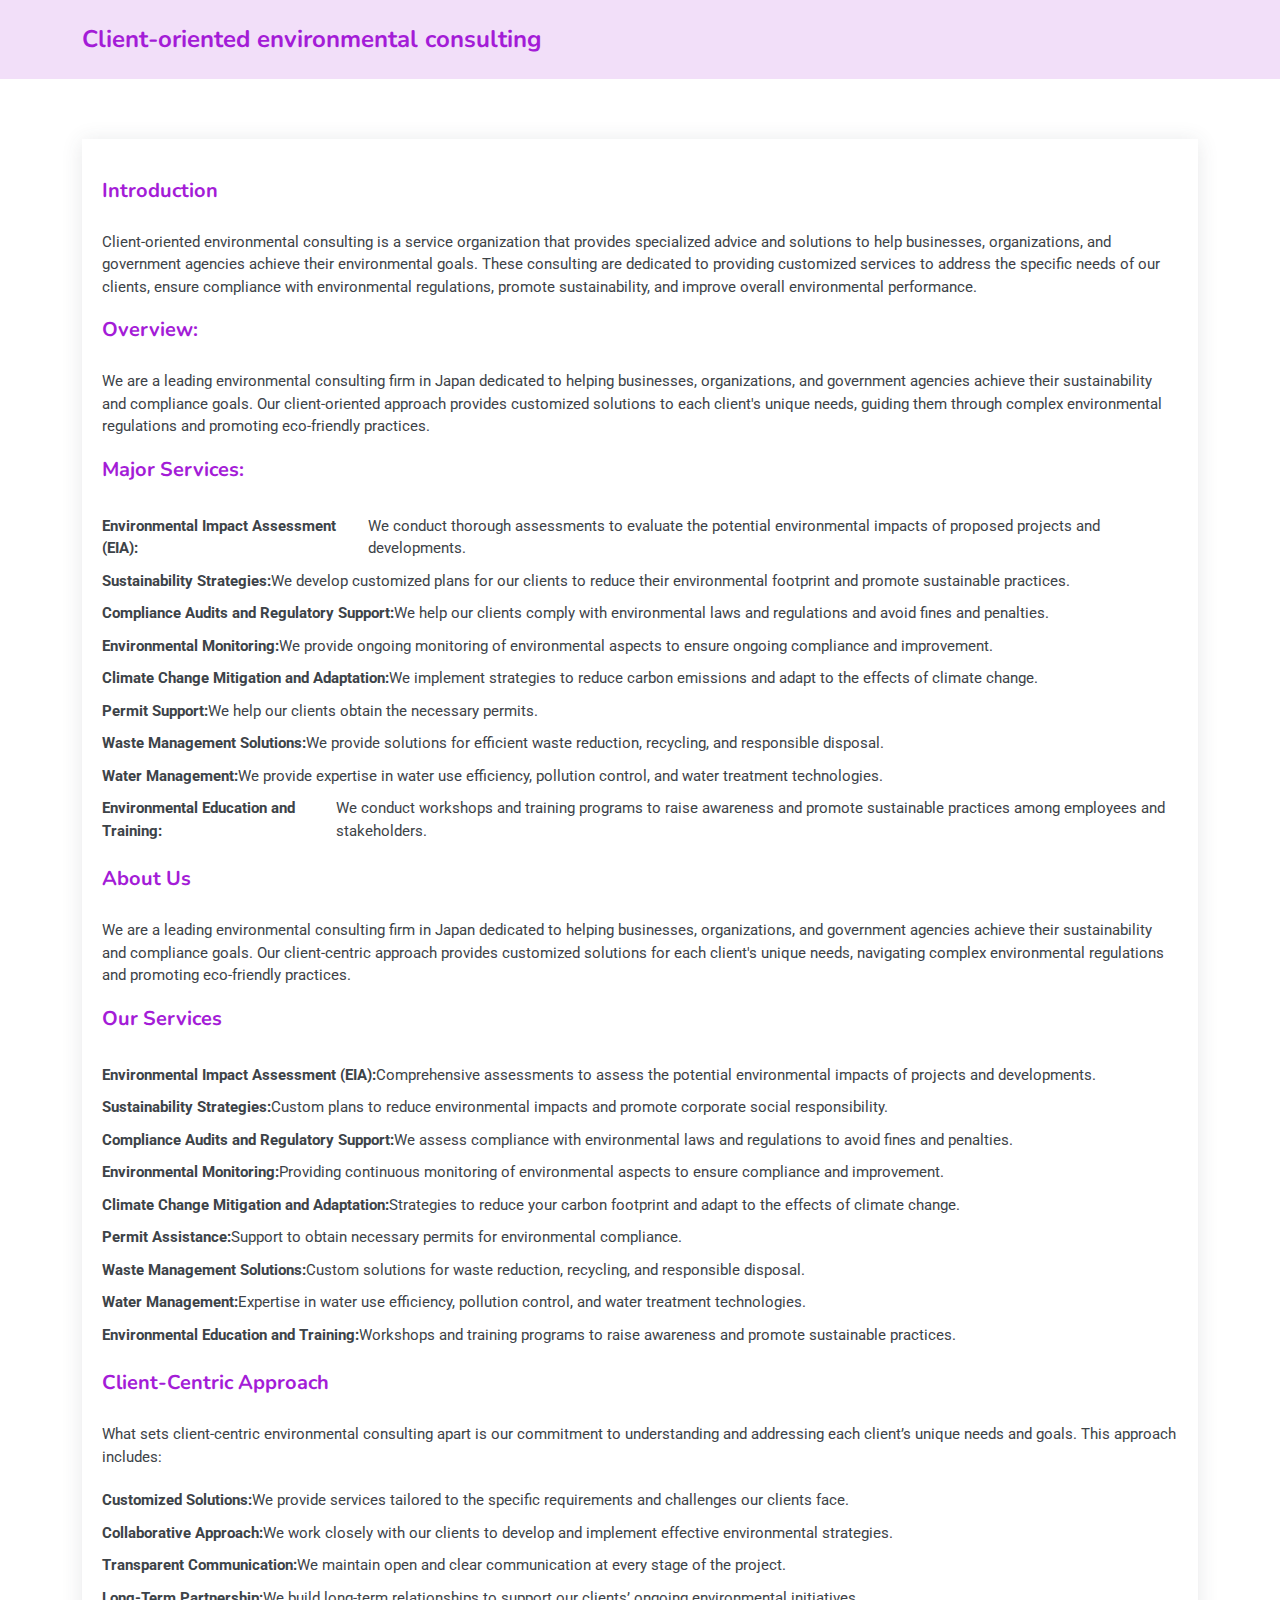
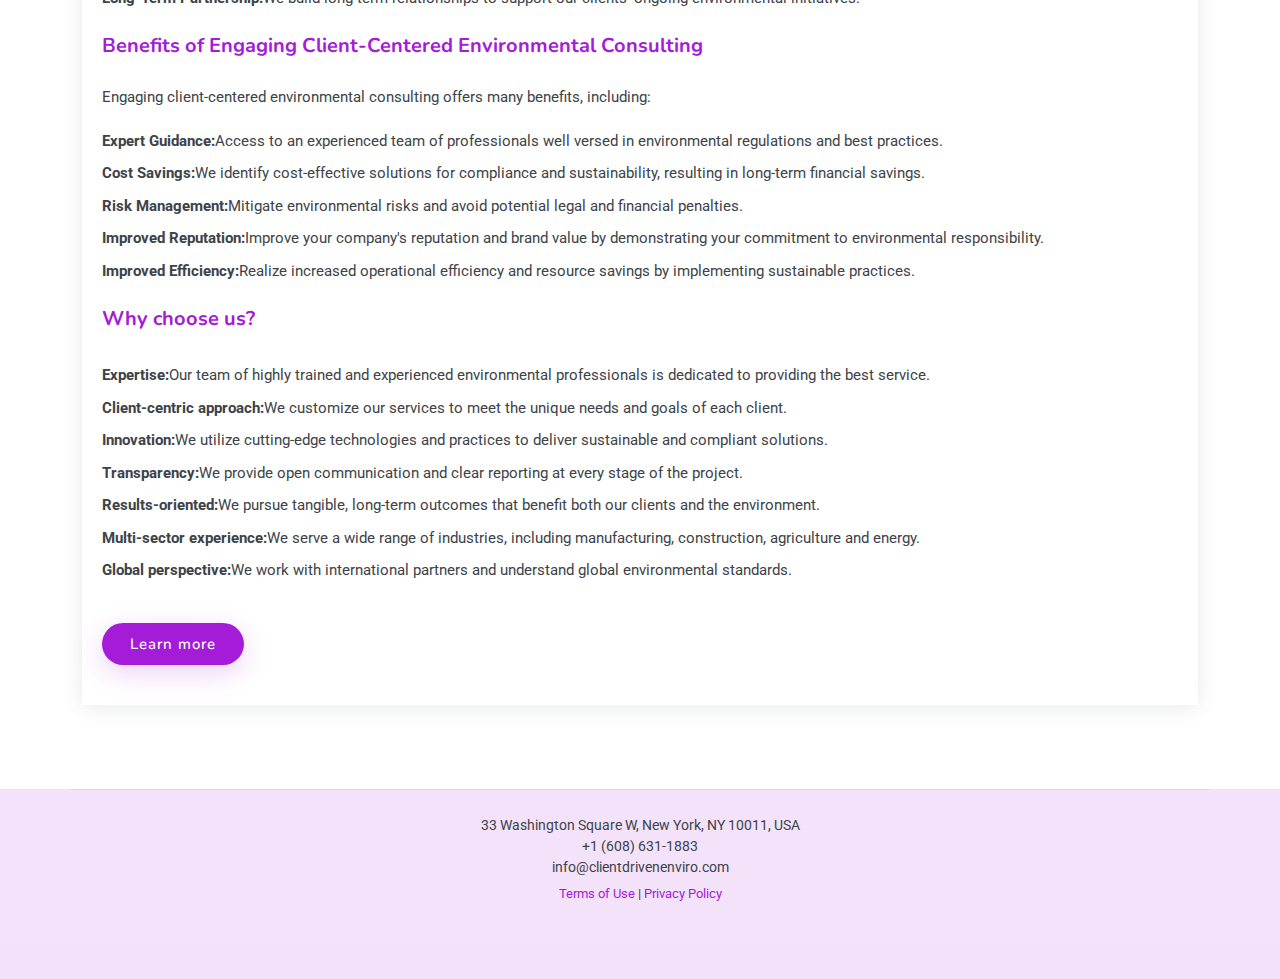
<file: index.html>
<!DOCTYPE html>
<html lang="en">

<head>
  <meta charset="utf-8">
  <meta content="width=device-width, initial-scale=1.0" name="viewport">
  <title>Client-Focused Environmental Consulting</title>
<meta name="description" content="Client-Focused Environmental Consulting provides expert advice and solutions to support the environmental goals of businesses, organizations, and government agencies to achieve sustainability and compliance.">
<meta name="keywords" content="Environmental consulting, sustainability, compliance, environmental impact assessment, sustainable practices">
  <!-- Favicons -->
  <link href="assets/img/favvv.png" rel="icon">
  <link href="assets/img/apple-touch-icon.png" rel="apple-touch-icon">

  <!-- Fonts -->
  <link href="https://fonts.googleapis.com" rel="preconnect">
  <link href="https://fonts.gstatic.com" rel="preconnect" crossorigin>
  <link href="https://fonts.googleapis.com/css2?family=Roboto:ital,wght@0,100;0,300;0,400;0,500;0,700;0,900;1,100;1,300;1,400;1,500;1,700;1,900&family=Inter:wght@100;200;300;400;500;600;700;800;900&family=Nunito:ital,wght@0,200;0,300;0,400;0,500;0,600;0,700;0,800;0,900;1,200;1,300;1,400;1,500;1,600;1,700;1,800;1,900&display=swap" rel="stylesheet">

  <!-- Vendor CSS Files -->
  <link href="assets/vendor/bootstrap/css/bootstrap.min.css" rel="stylesheet">
  <link href="assets/vendor/bootstrap-icons/bootstrap-icons.css" rel="stylesheet">
  <link href="assets/vendor/aos/aos.css" rel="stylesheet">
  <link href="assets/vendor/glightbox/css/glightbox.min.css" rel="stylesheet">
  <link href="assets/vendor/swiper/swiper-bundle.min.css" rel="stylesheet">

  <!-- Main CSS File -->
  <link href="assets/css/main.css" rel="stylesheet">

  
</head>

<body class="service-details-page">

  

  <main class="main">

    <!-- Page Title -->
    <div class="page-title" data-aos="fade">
      <div class="container d-lg-flex justify-content-between align-items-center">
        <h1 class="mb-2 mb-lg-0"><a href="index.html">Client-oriented environmental consulting</a></h1>
        
      </div>
    </div><!-- End Page Title -->

    <!-- Service Details Section -->
    <section id="service-details" class="service-details section">

      <div class="container">

        <div class="row gy-5">

          <div class="col-lg-12" data-aos="fade-up" data-aos-delay="100">

            <div class="service-box">
              <h4>Introduction</h4>
<p>Client-oriented environmental consulting is a service organization that provides specialized advice and solutions to help businesses, organizations, and government agencies achieve their environmental goals. These consulting are dedicated to providing customized services to address the specific needs of our clients, ensure compliance with environmental regulations, promote sustainability, and improve overall environmental performance. </p>

<h4>Overview:</h4>
<p>We are a leading environmental consulting firm in Japan dedicated to helping businesses, organizations, and government agencies achieve their sustainability and compliance goals. Our client-oriented approach provides customized solutions to each client's unique needs, guiding them through complex environmental regulations and promoting eco-friendly practices. </p>

<h4>Major Services:</h4>
<ul>
<li><strong>Environmental Impact Assessment (EIA):</strong> We conduct thorough assessments to evaluate the potential environmental impacts of proposed projects and developments. </li>
<li><strong>Sustainability Strategies:</strong> We develop customized plans for our clients to reduce their environmental footprint and promote sustainable practices. </li>
<li><strong>Compliance Audits and Regulatory Support:</strong> We help our clients comply with environmental laws and regulations and avoid fines and penalties. </li>
<li><strong>Environmental Monitoring:</strong> We provide ongoing monitoring of environmental aspects to ensure ongoing compliance and improvement. </li>
<li><strong>Climate Change Mitigation and Adaptation:</strong> We implement strategies to reduce carbon emissions and adapt to the effects of climate change. </li>
<li><strong>Permit Support:</strong> We help our clients obtain the necessary permits. </li>
<li><strong>Waste Management Solutions:</strong> We provide solutions for efficient waste reduction, recycling, and responsible disposal. </li>
<li><strong>Water Management:</strong> We provide expertise in water use efficiency, pollution control, and water treatment technologies. </li>
<li><strong>Environmental Education and Training:</strong> We conduct workshops and training programs to raise awareness and promote sustainable practices among employees and stakeholders. </li>
</ul>

<h4>About Us</h4>
<p>We are a leading environmental consulting firm in Japan dedicated to helping businesses, organizations, and government agencies achieve their sustainability and compliance goals. Our client-centric approach provides customized solutions for each client's unique needs, navigating complex environmental regulations and promoting eco-friendly practices. </p>

<h4>Our Services</h4>
<ul>
<li><strong>Environmental Impact Assessment (EIA):</strong> Comprehensive assessments to assess the potential environmental impacts of projects and developments. </li>
<li><strong>Sustainability Strategies:</strong> Custom plans to reduce environmental impacts and promote corporate social responsibility. </li>
<li><strong>Compliance Audits and Regulatory Support:</strong> We assess compliance with environmental laws and regulations to avoid fines and penalties. </li>
<li><strong>Environmental Monitoring:</strong> Providing continuous monitoring of environmental aspects to ensure compliance and improvement. </li>
<li><strong>Climate Change Mitigation and Adaptation:</strong> Strategies to reduce your carbon footprint and adapt to the effects of climate change. </li>
<li><strong>Permit Assistance:</strong> Support to obtain necessary permits for environmental compliance. </li>
<li><strong>Waste Management Solutions:</strong> Custom solutions for waste reduction, recycling, and responsible disposal. </li>
<li><strong>Water Management:</strong> Expertise in water use efficiency, pollution control, and water treatment technologies. </li>
<li><strong>Environmental Education and Training:</strong> Workshops and training programs to raise awareness and promote sustainable practices. </li>
</ul>
<h4>Client-Centric Approach</h4>
<p>What sets client-centric environmental consulting apart is our commitment to understanding and addressing each client’s unique needs and goals. This approach includes:</p>
<ul>
<li><strong>Customized Solutions:</strong> We provide services tailored to the specific requirements and challenges our clients face. </li>
<li><strong>Collaborative Approach:</strong> We work closely with our clients to develop and implement effective environmental strategies. </li>
<li><strong>Transparent Communication:</strong> We maintain open and clear communication at every stage of the project. </li>
<li><strong>Long-Term Partnership:</strong> We build long-term relationships to support our clients’ ongoing environmental initiatives. </li>
</ul>
<h4>Benefits of Engaging Client-Centered Environmental Consulting</h4>
<p>Engaging client-centered environmental consulting offers many benefits, including:</p>
<ul>
<li><strong>Expert Guidance:</strong> Access to an experienced team of professionals well versed in environmental regulations and best practices. </li>
<li><strong>Cost Savings:</strong> We identify cost-effective solutions for compliance and sustainability, resulting in long-term financial savings. </li>
<li><strong>Risk Management:</strong> Mitigate environmental risks and avoid potential legal and financial penalties. </li>
<li><strong>Improved Reputation:</strong> Improve your company's reputation and brand value by demonstrating your commitment to environmental responsibility. </li>
<li><strong>Improved Efficiency:</strong> Realize increased operational efficiency and resource savings by implementing sustainable practices. </li>
</ul>

<h4>Why choose us? </h4>
<ul>
<li><strong>Expertise:</strong> Our team of highly trained and experienced environmental professionals is dedicated to providing the best service. </li>
<li><strong>Client-centric approach:</strong> We customize our services to meet the unique needs and goals of each client. </li>
<li><strong>Innovation:</strong> We utilize cutting-edge technologies and practices to deliver sustainable and compliant solutions. </li>
<li><strong>Transparency:</strong> We provide open communication and clear reporting at every stage of the project. </li>
<li><strong>Results-oriented:</strong> We pursue tangible, long-term outcomes that benefit both our clients and the environment. </li>
<li><strong>Multi-sector experience:</strong> We serve a wide range of industries, including manufacturing, construction, agriculture and energy. </li>
<li><strong>Global perspective:</strong> We work with international partners and understand global environmental standards. </li>
</ul>

<a style="margin:20px 0 20px 0" class="btn-get-started" href="mailto:info@clientdrivenenviro.com">Learn more</a>
              
            </div><!-- End Services List -->

            

            

          </div>

         

        </div>

      </div>

    </section><!-- /Service Details Section -->

  </main>

  <footer id="footer" class="footer position-relative">

    

    <div class="container copyright text-center mt-4">
<p>33 Washington Square W, New York, NY 10011, USA
</p>
<p>+1 (608) 631-1883
</p>
<p>info@clientdrivenenviro.com
</p>
<div class="credits">
<!-- All the links in the footer should remain intact. -->
<!-- You can delete the links only if you've purchased the pro version. -->
<!-- Licensing information: https://bootstrapmade.com/license/ -->
<!-- Purchase the pro version with working PHP/AJAX contact form: [buy-url] -->
<a href="terms-and-condition.html">Terms of Use</a> | <a href="privacy-policy.html">Privacy Policy</a>
</div>
    </div>

  </footer>

  <!-- Scroll Top -->
  <a href="#" id="scroll-top" class="scroll-top d-flex align-items-center justify-content-center"><i class="bi bi-arrow-up-short"></i></a>

  <!-- Preloader -->
  <div id="preloader"></div>

  <!-- Vendor JS Files -->
  <script src="assets/vendor/bootstrap/js/bootstrap.bundle.min.js"></script>
  <script src="assets/vendor/php-email-form/validate.js"></script>
  <script src="assets/vendor/aos/aos.js"></script>
  <script src="assets/vendor/glightbox/js/glightbox.min.js"></script>
  <script src="assets/vendor/swiper/swiper-bundle.min.js"></script>

  <!-- Main JS File -->
  <script src="assets/js/main.js"></script>

</body>

</html>
</file>
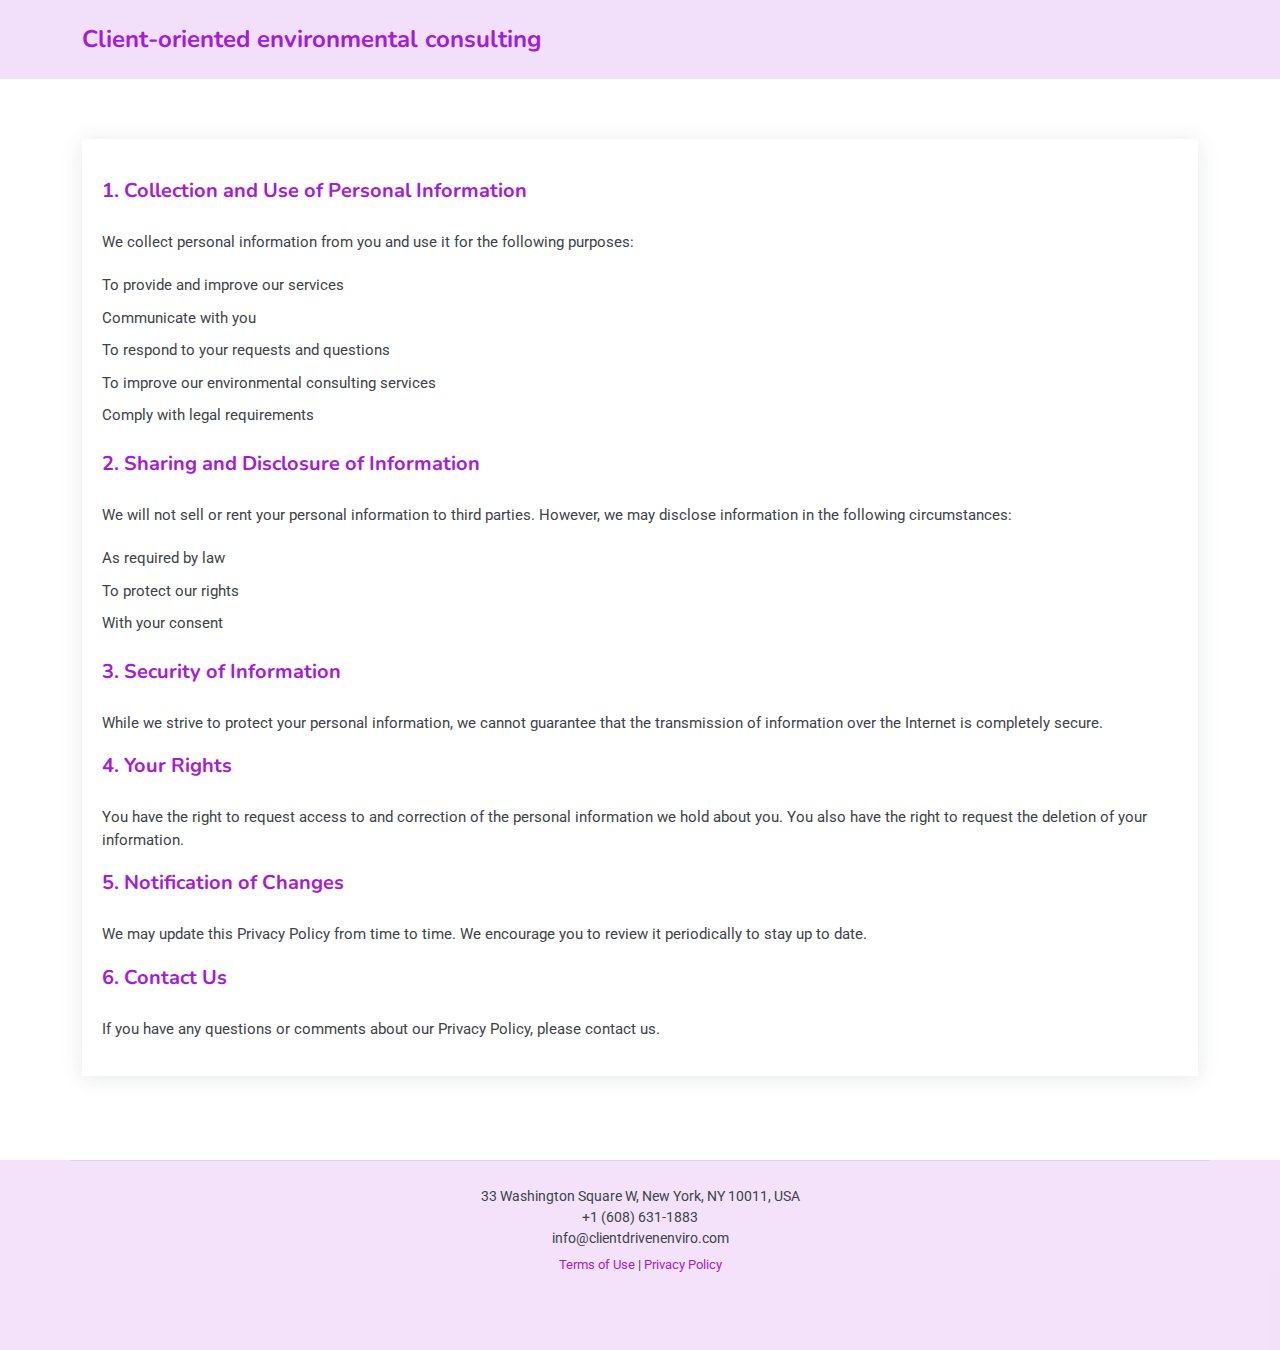
<file: privacy-policy.html>
<!DOCTYPE html>
<html lang="en">

<head>
  <meta charset="utf-8">
  <meta content="width=device-width, initial-scale=1.0" name="viewport">
  <title>Client-Focused Environmental Consulting</title>
<meta name="description" content="Client-Focused Environmental Consulting provides expert advice and solutions to support the environmental goals of businesses, organizations, and government agencies to achieve sustainability and compliance.">
<meta name="keywords" content="Environmental consulting, sustainability, compliance, environmental impact assessment, sustainable practices">
  <!-- Favicons -->
  <link href="assets/img/favvv.png" rel="icon">
  <link href="assets/img/apple-touch-icon.png" rel="apple-touch-icon">

  <!-- Fonts -->
  <link href="https://fonts.googleapis.com" rel="preconnect">
  <link href="https://fonts.gstatic.com" rel="preconnect" crossorigin>
  <link href="https://fonts.googleapis.com/css2?family=Roboto:ital,wght@0,100;0,300;0,400;0,500;0,700;0,900;1,100;1,300;1,400;1,500;1,700;1,900&family=Inter:wght@100;200;300;400;500;600;700;800;900&family=Nunito:ital,wght@0,200;0,300;0,400;0,500;0,600;0,700;0,800;0,900;1,200;1,300;1,400;1,500;1,600;1,700;1,800;1,900&display=swap" rel="stylesheet">

  <!-- Vendor CSS Files -->
  <link href="assets/vendor/bootstrap/css/bootstrap.min.css" rel="stylesheet">
  <link href="assets/vendor/bootstrap-icons/bootstrap-icons.css" rel="stylesheet">
  <link href="assets/vendor/aos/aos.css" rel="stylesheet">
  <link href="assets/vendor/glightbox/css/glightbox.min.css" rel="stylesheet">
  <link href="assets/vendor/swiper/swiper-bundle.min.css" rel="stylesheet">

  <!-- Main CSS File -->
  <link href="assets/css/main.css" rel="stylesheet">

  
</head>

<body class="service-details-page">

  

  <main class="main">

    <!-- Page Title -->
    <div class="page-title" data-aos="fade">
      <div class="container d-lg-flex justify-content-between align-items-center">
        <h1 class="mb-2 mb-lg-0"><a href="index.html">Client-oriented environmental consulting</a></h1>
        
      </div>
    </div><!-- End Page Title -->

    <!-- Service Details Section -->
    <section id="service-details" class="service-details section">

      <div class="container">

        <div class="row gy-5">

          <div class="col-lg-12" data-aos="fade-up" data-aos-delay="100">

            <div class="service-box">
              <h4>1. Collection and Use of Personal Information</h4>
<p>We collect personal information from you and use it for the following purposes:</p>
<ul>
<li>To provide and improve our services</li>
<li>Communicate with you</li>
<li>To respond to your requests and questions</li>
<li>To improve our environmental consulting services</li>
<li>Comply with legal requirements</li>
</ul>
<h4>2. Sharing and Disclosure of Information</h4>
<p>We will not sell or rent your personal information to third parties. However, we may disclose information in the following circumstances:</p>
<ul>
<li>As required by law</li>
<li>To protect our rights</li>
<li>With your consent</li>
</ul>
<h4>3. Security of Information</h4>
<p>While we strive to protect your personal information, we cannot guarantee that the transmission of information over the Internet is completely secure. </p>
<h4>4. Your Rights</h4>
<p>You have the right to request access to and correction of the personal information we hold about you. You also have the right to request the deletion of your information. </p>
<h4>5. Notification of Changes</h4>
<p>We may update this Privacy Policy from time to time. We encourage you to review it periodically to stay up to date. </p>
<h4>6. Contact Us</h4>
<p>If you have any questions or comments about our Privacy Policy, please contact us. </p>
             
              
                  

            
              
            </div><!-- End Services List -->

            

            

          </div>

         

        </div>

      </div>

    </section><!-- /Service Details Section -->

  </main>

  <footer id="footer" class="footer position-relative">

    

    <div class="container copyright text-center mt-4">
<p>33 Washington Square W, New York, NY 10011, USA
</p>
<p>+1 (608) 631-1883
</p>
<p>info@clientdrivenenviro.com
</p>
<div class="credits">
<!-- All the links in the footer should remain intact. -->
<!-- You can delete the links only if you've purchased the pro version. -->
<!-- Licensing information: https://bootstrapmade.com/license/ -->
<!-- Purchase the pro version with working PHP/AJAX contact form: [buy-url] -->
<a href="terms-and-condition.html">Terms of Use</a> | <a href="privacy-policy.html">Privacy Policy</a>
</div>
    </div>

  </footer>

  <!-- Scroll Top -->
  <a href="#" id="scroll-top" class="scroll-top d-flex align-items-center justify-content-center"><i class="bi bi-arrow-up-short"></i></a>

  <!-- Preloader -->
  <div id="preloader"></div>

  <!-- Vendor JS Files -->
  <script src="assets/vendor/bootstrap/js/bootstrap.bundle.min.js"></script>
  <script src="assets/vendor/php-email-form/validate.js"></script>
  <script src="assets/vendor/aos/aos.js"></script>
  <script src="assets/vendor/glightbox/js/glightbox.min.js"></script>
  <script src="assets/vendor/swiper/swiper-bundle.min.js"></script>

  <!-- Main JS File -->
  <script src="assets/js/main.js"></script>

</body>

</html>
</file>
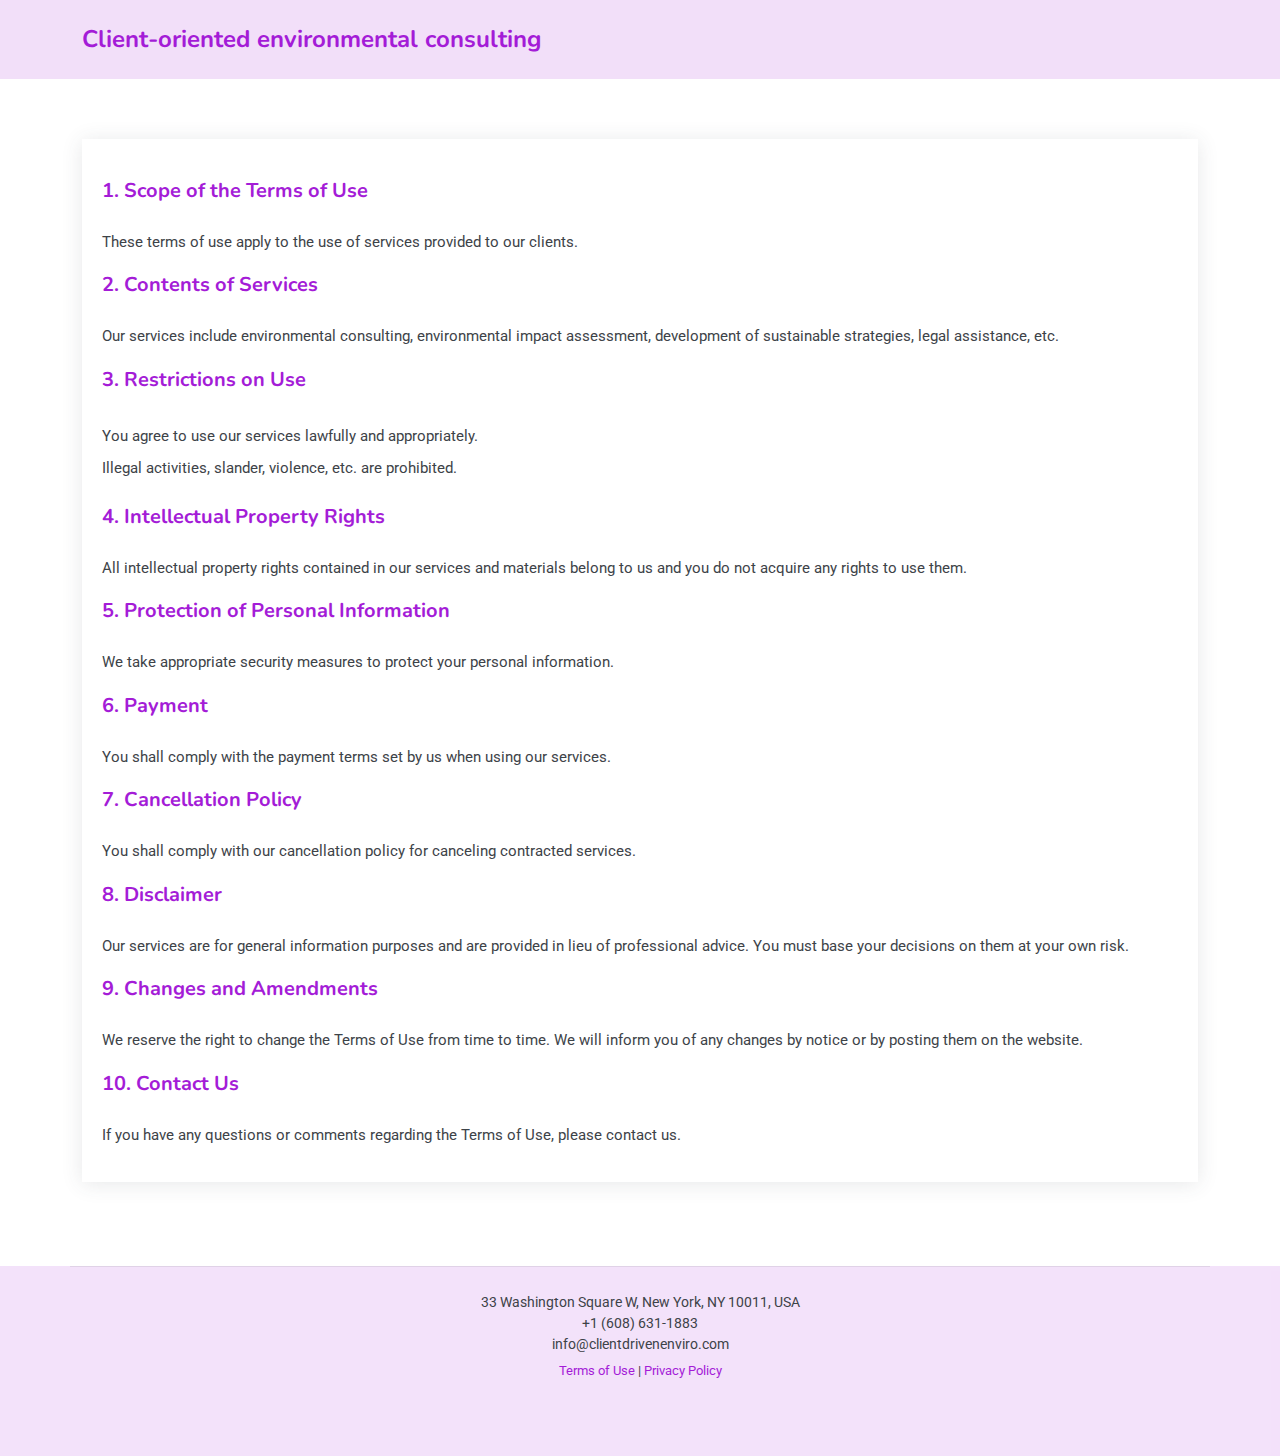
<file: terms-and-condition.html>
<!DOCTYPE html>
<html lang="en">

<head>
  <meta charset="utf-8">
  <meta content="width=device-width, initial-scale=1.0" name="viewport">
  <title>Client-Focused Environmental Consulting</title>
<meta name="description" content="Client-Focused Environmental Consulting provides expert advice and solutions to support the environmental goals of businesses, organizations, and government agencies to achieve sustainability and compliance.">
<meta name="keywords" content="Environmental consulting, sustainability, compliance, environmental impact assessment, sustainable practices">

  <!-- Favicons -->
  <link href="assets/img/favvv.png" rel="icon">
  <link href="assets/img/apple-touch-icon.png" rel="apple-touch-icon">

  <!-- Fonts -->
  <link href="https://fonts.googleapis.com" rel="preconnect">
  <link href="https://fonts.gstatic.com" rel="preconnect" crossorigin>
  <link href="https://fonts.googleapis.com/css2?family=Roboto:ital,wght@0,100;0,300;0,400;0,500;0,700;0,900;1,100;1,300;1,400;1,500;1,700;1,900&family=Inter:wght@100;200;300;400;500;600;700;800;900&family=Nunito:ital,wght@0,200;0,300;0,400;0,500;0,600;0,700;0,800;0,900;1,200;1,300;1,400;1,500;1,600;1,700;1,800;1,900&display=swap" rel="stylesheet">

  <!-- Vendor CSS Files -->
  <link href="assets/vendor/bootstrap/css/bootstrap.min.css" rel="stylesheet">
  <link href="assets/vendor/bootstrap-icons/bootstrap-icons.css" rel="stylesheet">
  <link href="assets/vendor/aos/aos.css" rel="stylesheet">
  <link href="assets/vendor/glightbox/css/glightbox.min.css" rel="stylesheet">
  <link href="assets/vendor/swiper/swiper-bundle.min.css" rel="stylesheet">

  <!-- Main CSS File -->
  <link href="assets/css/main.css" rel="stylesheet">

  
</head>

<body class="service-details-page">

  

  <main class="main">

    <!-- Page Title -->
    <div class="page-title" data-aos="fade">
      <div class="container d-lg-flex justify-content-between align-items-center">
        <h1 class="mb-2 mb-lg-0"><a href="index.html">Client-oriented environmental consulting</a></h1>
        
      </div>
    </div><!-- End Page Title -->

    <!-- Service Details Section -->
    <section id="service-details" class="service-details section">

      <div class="container">

        <div class="row gy-5">

          <div class="col-lg-12" data-aos="fade-up" data-aos-delay="100">

            <div class="service-box">
              <h4>1. Scope of the Terms of Use</h4>
<p>These terms of use apply to the use of services provided to our clients. </p>
<h4>2. Contents of Services</h4>
<p>Our services include environmental consulting, environmental impact assessment, development of sustainable strategies, legal assistance, etc. </p>
<h4>3. Restrictions on Use</h4>
<ul>
<li>You agree to use our services lawfully and appropriately. </li>
<li>Illegal activities, slander, violence, etc. are prohibited. </li>
</ul>
<h4>4. Intellectual Property Rights</h4>
<p>All intellectual property rights contained in our services and materials belong to us and you do not acquire any rights to use them. </p>
<h4>5. Protection of Personal Information</h4>
<p>We take appropriate security measures to protect your personal information. </p>
<h4>6. Payment</h4>
<p>You shall comply with the payment terms set by us when using our services. </p>
<h4>7. Cancellation Policy</h4>
<p>You shall comply with our cancellation policy for canceling contracted services. </p>
<h4>8. Disclaimer</h4>
<p>Our services are for general information purposes and are provided in lieu of professional advice. You must base your decisions on them at your own risk. </p>
<h4>9. Changes and Amendments</h4>
<p>We reserve the right to change the Terms of Use from time to time. We will inform you of any changes by notice or by posting them on the website. </p>
<h4>10. Contact Us</h4>
<p>If you have any questions or comments regarding the Terms of Use, please contact us. </p>

             
              
            </div><!-- End Services List -->

            

            

          </div>

         

        </div>

      </div>

    </section><!-- /Service Details Section -->

  </main>

  <footer id="footer" class="footer position-relative">

    

    <div class="container copyright text-center mt-4">
<p>33 Washington Square W, New York, NY 10011, USA
</p>
<p>+1 (608) 631-1883
</p>
<p>info@clientdrivenenviro.com
</p>
<div class="credits">
<!-- All the links in the footer should remain intact. -->
<!-- You can delete the links only if you've purchased the pro version. -->
<!-- Licensing information: https://bootstrapmade.com/license/ -->
<!-- Purchase the pro version with working PHP/AJAX contact form: [buy-url] -->
<a href="terms-and-condition.html">Terms of Use</a> | <a href="privacy-policy.html">Privacy Policy</a>
</div>
    </div>

  </footer>

  <!-- Scroll Top -->
  <a href="#" id="scroll-top" class="scroll-top d-flex align-items-center justify-content-center"><i class="bi bi-arrow-up-short"></i></a>

  <!-- Preloader -->
  <div id="preloader"></div>

  <!-- Vendor JS Files -->
  <script src="assets/vendor/bootstrap/js/bootstrap.bundle.min.js"></script>
  <script src="assets/vendor/php-email-form/validate.js"></script>
  <script src="assets/vendor/aos/aos.js"></script>
  <script src="assets/vendor/glightbox/js/glightbox.min.js"></script>
  <script src="assets/vendor/swiper/swiper-bundle.min.js"></script>

  <!-- Main JS File -->
  <script src="assets/js/main.js"></script>

</body>

</html>
</file>
<file: assets/css/main.css>
/**
* Template Name: QuickStart
* Template URL: https://bootstrapmade.com/quickstart-bootstrap-startup-website-template/
* Updated: Jun 14 2024 with Bootstrap v5.3.3
* Author: BootstrapMade.com
* License: https://bootstrapmade.com/license/
*/

/*--------------------------------------------------------------
# Font & Color Variables
# Help: https://bootstrapmade.com/color-system/
--------------------------------------------------------------*/
/* Fonts */
:root {
  --default-font: "Roboto",  system-ui, -apple-system, "Segoe UI", Roboto, "Helvetica Neue", Arial, "Noto Sans", "Liberation Sans", sans-serif, "Apple Color Emoji", "Segoe UI Emoji", "Segoe UI Symbol", "Noto Color Emoji";
  --heading-font: "Nunito",  sans-serif;
  --nav-font: "Inter",  sans-serif;
}

/* Global Colors - The following color variables are used throughout the website. Updating them here will change the color scheme of the entire website */
:root { 
  --background-color: #ffffff; /* Background color for the entire website, including individual sections */
  --default-color: #3d4348; /* Default color used for the majority of the text content across the entire website */
  --heading-color: #3e5055; /* Color for headings, subheadings and title throughout the website */
  --accent-color: #388da8; /* Accent color that represents your brand on the website. It's used for buttons, links, and other elements that need to stand out */
  --contrast-color: #ffffff; /* The contrast color is used for elements when the background color is one of the heading, accent, or default colors. Its purpose is to ensure proper contrast and readability when placed over these more dominant colors */
}

/* Nav Menu Colors - The following color variables are used specifically for the navigation menu. They are separate from the global colors to allow for more customization options */
:root {
  --nav-color: #313336;  /* The default color of the main navmenu links */
  --nav-hover-color: #77b6ca; /* Applied to main navmenu links when they are hovered over or active */
  --nav-dropdown-background-color: #ffffff; /* Used as the background color for dropdown items that appear when hovering over primary navigation items */
  --nav-dropdown-color: #313336; /* Used for navigation links of the dropdown items in the navigation menu. */
  --nav-dropdown-hover-color: #77b6ca; /* Similar to --nav-hover-color, this color is applied to dropdown navigation links when they are hovered over. */
}

/* Smooth scroll */
:root {
  scroll-behavior: smooth;
}

/*--------------------------------------------------------------
# General
--------------------------------------------------------------*/
body {
  color: var(--default-color);
  background-color: var(--background-color);
  font-family: var(--default-font);
}

a {
  color: #A41CD7;
  text-decoration: none;
  transition: 0.3s;
}

a:hover {
  color: color-mix(in srgb, #A41CD7, transparent 25%);
  text-decoration: none;
}

h1,
h2,
h3,
h4,
h5,
h6 {
  color: #A41CD7;
  font-family: var(--heading-font);
}

/*--------------------------------------------------------------
# Global Header
--------------------------------------------------------------*/
.header {
  color: var(--default-color);
  background-color: var(--background-color);
  padding: 20px 0;
  transition: all 0.5s;
  z-index: 997;
}

.header .logo {
  line-height: 1;
}

.header .logo img {
  max-height: 36px;
  margin-right: 8px;
}

.header .logo h1 {
  font-size: 30px;
  margin: 0;
  font-weight: 700;
  color: var(--heading-color);
}

@media (max-width: 480px) {
  .header .logo img {
    max-height: 24px;
  }

  .header .logo h1 {
    font-size: 24px;
  }
}

.header .btn-getstarted,
.header .btn-getstarted:focus {
  color: var(--contrast-color);
  background: var(--accent-color);
  font-size: 14px;
  padding: 8px 25px;
  margin: 0 0 0 30px;
  border-radius: 50px;
  transition: 0.3s;
}

.header .btn-getstarted:hover,
.header .btn-getstarted:focus:hover {
  color: var(--contrast-color);
  background: color-mix(in srgb, var(--accent-color), transparent 15%);
}

@media (max-width: 1200px) {
  .header .logo {
    order: 1;
  }

  .header .btn-getstarted {
    order: 2;
    margin: 0 15px 0 0;
    padding: 6px 15px;
  }

  .header .navmenu {
    order: 3;
  }
}

.scrolled .header {
  box-shadow: 0px 0 18px color-mix(in srgb, var(--default-color), transparent 85%);
}

/* Index Page Header
------------------------------*/
.index-page .header {
  --background-color: rgba(255, 255, 255, 0);
}

/* Index Page Header on Scroll
------------------------------*/
.index-page.scrolled .header {
  --background-color: #ffffff;
}

/*--------------------------------------------------------------
# Navigation Menu
--------------------------------------------------------------*/
/* Desktop Navigation */
@media (min-width: 1200px) {
  .navmenu {
    padding: 0;
  }

  .navmenu ul {
    margin: 0;
    padding: 0;
    display: flex;
    list-style: none;
    align-items: center;
  }

  .navmenu li {
    position: relative;
  }

  .navmenu a,
  .navmenu a:focus {
    color: var(--nav-color);
    padding: 18px 15px;
    font-size: 16px;
    font-family: var(--nav-font);
    font-weight: 400;
    display: flex;
    align-items: center;
    justify-content: space-between;
    white-space: nowrap;
    transition: 0.3s;
  }

  .navmenu a i,
  .navmenu a:focus i {
    font-size: 12px;
    line-height: 0;
    margin-left: 5px;
    transition: 0.3s;
  }

  .navmenu li:last-child a {
    padding-right: 0;
  }

  .navmenu li:hover>a,
  .navmenu .active,
  .navmenu .active:focus {
    color: var(--nav-hover-color);
  }

  .navmenu .dropdown ul {
    margin: 0;
    padding: 10px 0;
    background: var(--nav-dropdown-background-color);
    display: block;
    position: absolute;
    visibility: hidden;
    left: 14px;
    top: 130%;
    opacity: 0;
    transition: 0.3s;
    border-radius: 4px;
    z-index: 99;
    box-shadow: 0px 0px 30px color-mix(in srgb, var(--default-color), transparent 85%);
  }

  .navmenu .dropdown ul li {
    min-width: 200px;
  }

  .navmenu .dropdown ul a {
    padding: 10px 20px;
    font-size: 15px;
    text-transform: none;
    color: var(--nav-dropdown-color);
  }

  .navmenu .dropdown ul a i {
    font-size: 12px;
  }

  .navmenu .dropdown ul a:hover,
  .navmenu .dropdown ul .active:hover,
  .navmenu .dropdown ul li:hover>a {
    color: var(--nav-dropdown-hover-color);
  }

  .navmenu .dropdown:hover>ul {
    opacity: 1;
    top: 100%;
    visibility: visible;
  }

  .navmenu .dropdown .dropdown ul {
    top: 0;
    left: -90%;
    visibility: hidden;
  }

  .navmenu .dropdown .dropdown:hover>ul {
    opacity: 1;
    top: 0;
    left: -100%;
    visibility: visible;
  }

  .navmenu .megamenu {
    position: static;
  }

  .navmenu .megamenu ul {
    margin: 0;
    padding: 10px;
    background: var(--nav-dropdown-background-color);
    box-shadow: 0px 0px 20px color-mix(in srgb, var(--default-color), transparent 90%);
    position: absolute;
    top: 130%;
    left: 0;
    right: 0;
    visibility: hidden;
    opacity: 0;
    display: flex;
    transition: 0.3s;
    border-radius: 4px;
    z-index: 99;
  }

  .navmenu .megamenu ul li {
    flex: 1;
  }

  .navmenu .megamenu ul li a,
  .navmenu .megamenu ul li:hover>a {
    padding: 10px 20px;
    font-size: 15px;
    color: var(--nav-dropdown-color);
  }

  .navmenu .megamenu ul li a:hover,
  .navmenu .megamenu ul li .active,
  .navmenu .megamenu ul li .active:hover {
    color: var(--nav-dropdown-hover-color);
  }

  .navmenu .megamenu:hover>ul {
    opacity: 1;
    top: 100%;
    visibility: visible;
  }
}

/* Mobile Navigation */
@media (max-width: 1199px) {
  .mobile-nav-toggle {
    color: var(--nav-color);
    font-size: 28px;
    line-height: 0;
    margin-right: 10px;
    cursor: pointer;
    transition: color 0.3s;
  }

  .navmenu {
    padding: 0;
    z-index: 9997;
  }

  .navmenu ul {
    display: none;
    position: absolute;
    inset: 60px 20px 20px 20px;
    padding: 10px 0;
    margin: 0;
    border-radius: 6px;
    background-color: var(--nav-dropdown-background-color);
    overflow-y: auto;
    transition: 0.3s;
    z-index: 9998;
    box-shadow: 0px 0px 30px color-mix(in srgb, var(--default-color), transparent 90%);
  }

  .navmenu a,
  .navmenu a:focus {
    color: var(--nav-dropdown-color);
    padding: 10px 20px;
    font-family: var(--nav-font);
    font-size: 17px;
    font-weight: 500;
    display: flex;
    align-items: center;
    justify-content: space-between;
    white-space: nowrap;
    transition: 0.3s;
  }

  .navmenu a i,
  .navmenu a:focus i {
    font-size: 12px;
    line-height: 0;
    margin-left: 5px;
    width: 30px;
    height: 30px;
    display: flex;
    align-items: center;
    justify-content: center;
    border-radius: 50%;
    transition: 0.3s;
    background-color: color-mix(in srgb, var(--accent-color), transparent 90%);
  }

  .navmenu a i:hover,
  .navmenu a:focus i:hover {
    background-color: var(--accent-color);
    color: var(--contrast-color);
  }

  .navmenu a:hover,
  .navmenu .active,
  .navmenu .active:focus {
    color: var(--nav-dropdown-hover-color);
  }

  .navmenu .active i,
  .navmenu .active:focus i {
    background-color: var(--accent-color);
    color: var(--contrast-color);
    transform: rotate(180deg);
  }

  .navmenu .dropdown ul {
    position: static;
    display: none;
    z-index: 99;
    padding: 10px 0;
    margin: 10px 20px;
    background-color: var(--nav-dropdown-background-color);
    border: 1px solid color-mix(in srgb, var(--default-color), transparent 90%);
    transition: all 0.5s ease-in-out;
    box-shadow: none;
  }

  .navmenu .dropdown ul ul {
    background-color: rgba(33, 37, 41, 0.1);
  }

  .navmenu .dropdown>.dropdown-active {
    display: block;
    background-color: rgba(33, 37, 41, 0.03);
  }

  .mobile-nav-active {
    overflow: hidden;
  }

  .mobile-nav-active .mobile-nav-toggle {
    color: #fff;
    position: absolute;
    font-size: 32px;
    top: 15px;
    right: 15px;
    margin-right: 0;
    z-index: 9999;
  }

  .mobile-nav-active .navmenu {
    position: fixed;
    overflow: hidden;
    inset: 0;
    background: rgba(33, 37, 41, 0.8);
    transition: 0.3s;
  }

  .mobile-nav-active .navmenu>ul {
    display: block;
  }
}

/*--------------------------------------------------------------
# Global Footer
--------------------------------------------------------------*/
.footer {
  --background-color: color-mix(in srgb, #A41CD7, transparent 87%);
  color: var(--default-color);
  background-color: var(--background-color);
  font-size: 14px;
  padding-bottom: 50px;
  position: relative;
}

.footer .footer-top {
  padding-top: 50px;
}

.footer .footer-about .logo {
  line-height: 1;
  margin-bottom: 25px;
}

.footer .footer-about .logo img {
  max-height: 40px;
  margin-right: 6px;
}

.footer .footer-about .logo span {
  font-size: 26px;
  font-weight: 700;
  letter-spacing: 1px;
  font-family: var(--heading-font);
  color: var(--heading-color);
}

.footer .footer-about p {
  font-size: 14px;
  font-family: var(--heading-font);
}

.footer .social-links a {
  display: flex;
  align-items: center;
  justify-content: center;
  width: 40px;
  height: 40px;
  border-radius: 50%;
  border: 1px solid color-mix(in srgb, var(--default-color), transparent 50%);
  font-size: 16px;
  color: color-mix(in srgb, var(--default-color), transparent 30%);
  margin-right: 10px;
  transition: 0.3s;
}

.footer .social-links a:hover {
  color: var(--accent-color);
  border-color: var(--accent-color);
}

.footer h4 {
  font-size: 16px;
  font-weight: bold;
  position: relative;
  padding-bottom: 12px;
}

.footer .footer-links {
  margin-bottom: 30px;
}

.footer .footer-links ul {
  list-style: none;
  padding: 0;
  margin: 0;
}

.footer .footer-links ul i {
  padding-right: 2px;
  font-size: 12px;
  line-height: 0;
}

.footer .footer-links ul li {
  padding: 10px 0;
  display: flex;
  align-items: center;
}

.footer .footer-links ul li:first-child {
  padding-top: 0;
}

.footer .footer-links ul a {
  color: color-mix(in srgb, var(--default-color), transparent 30%);
  display: inline-block;
  line-height: 1;
}

.footer .footer-links ul a:hover {
  color: var(--accent-color);
}

.footer .footer-contact p {
  margin-bottom: 5px;
}

.footer .footer-newsletter .newsletter-form {
  margin-top: 30px;
  padding: 6px 8px;
  position: relative;
  border-radius: 50px;
  border: 1px solid color-mix(in srgb, var(--accent-color), transparent 70%);
  display: flex;
  background-color: var(--contrast-color);
  transition: 0.3s;
}

.footer .footer-newsletter .newsletter-form:focus-within {
  border-color: var(--accent-color);
}

.footer .footer-newsletter .newsletter-form input[type=email] {
  border: 0;
  padding: 4px 10px;
  width: 100%;
  background-color: var(--contrsast-color);
  color: var(--default-color);
}

.footer .footer-newsletter .newsletter-form input[type=email]:focus-visible {
  outline: none;
}

.footer .footer-newsletter .newsletter-form input[type=submit] {
  border: 0;
  font-size: 16px;
  padding: 0 20px;
  margin: -7px -9px -7px 0;
  background: var(--accent-color);
  color: var(--contrast-color);
  transition: 0.3s;
  border-radius: 50px;
}

.footer .footer-newsletter .newsletter-form input[type=submit]:hover {
  background: color-mix(in srgb, var(--accent-color), transparent 20%);
}

.footer .footer-newsletter .error-message {
  display: none;
  background: #df1529;
  color: #ffffff;
  text-align: left;
  padding: 15px;
  margin-top: 10px;
  font-weight: 600;
  border-radius: 4px;
}

.footer .footer-newsletter .sent-message {
  display: none;
  color: #ffffff;
  background: #059652;
  text-align: center;
  padding: 15px;
  margin-top: 10px;
  font-weight: 600;
  border-radius: 4px;
}

.footer .footer-newsletter .loading {
  display: none;
  background: var(--background-color);
  text-align: center;
  padding: 15px;
  margin-top: 10px;
}

.footer .footer-newsletter .loading:before {
  content: "";
  display: inline-block;
  border-radius: 50%;
  width: 24px;
  height: 24px;
  margin: 0 10px -6px 0;
  border: 3px solid var(--accent-color);
  border-top-color: var(--background-color);
  animation: subscription-loading 1s linear infinite;
}

@keyframes subscription-loading {
  0% {
    transform: rotate(0deg);
  }

  100% {
    transform: rotate(360deg);
  }
}

.footer .copyright {
  padding-top: 25px;
  padding-bottom: 25px;
  border-top: 1px solid color-mix(in srgb, var(--default-color), transparent 90%);
}

.footer .copyright p {
  margin-bottom: 0;
}

.footer .credits {
  margin-top: 6px;
  font-size: 13px;
}

/*--------------------------------------------------------------
# Preloader
--------------------------------------------------------------*/
#preloader {
  position: fixed;
  inset: 0;
  z-index: 9999;
  overflow: hidden;
  background-color: var(--background-color);
  transition: all 0.6s ease-out;
  width: 100%;
  height: 100vh;
}

#preloader:before,
#preloader:after {
  content: "";
  position: absolute;
  border: 4px solid var(--accent-color);
  border-radius: 50%;
  animation: animate-preloader 2s cubic-bezier(0, 0.2, 0.8, 1) infinite;
}

#preloader:after {
  animation-delay: -0.5s;
}

@keyframes animate-preloader {
  0% {
    width: 10px;
    height: 10px;
    top: calc(50% - 5px);
    left: calc(50% - 5px);
    opacity: 1;
  }

  100% {
    width: 72px;
    height: 72px;
    top: calc(50% - 36px);
    left: calc(50% - 36px);
    opacity: 0;
  }
}

/*--------------------------------------------------------------
# Scroll Top Button
--------------------------------------------------------------*/
.scroll-top {
  position: fixed;
  visibility: hidden;
  opacity: 0;
  right: 15px;
  bottom: -15px;
  z-index: 99999;
  background-color: var(--accent-color);
  width: 44px;
  height: 44px;
  border-radius: 50px;
  transition: all 0.4s;
}

.scroll-top i {
  font-size: 24px;
  color: var(--contrast-color);
  line-height: 0;
}

.scroll-top:hover {
  background-color: color-mix(in srgb, var(--accent-color), transparent 20%);
  color: var(--contrast-color);
}

.scroll-top.active {
  visibility: visible;
  opacity: 1;
  bottom: 15px;
}

/*--------------------------------------------------------------
# Disable aos animation delay on mobile devices
--------------------------------------------------------------*/
@media screen and (max-width: 768px) {
  [data-aos-delay] {
    transition-delay: 0 !important;
  }
}

/*--------------------------------------------------------------
# Global Page Titles & Breadcrumbs
--------------------------------------------------------------*/
.page-title {
  --background-color: color-mix(in srgb, #A41CD7, transparent 86%);
  color: var(--default-color);
  background-color: var(--background-color);
  padding: 25px 0;
  position: relative;
}

.page-title h1 {
  font-size: 24px;
  font-weight: 700;
  color:#569EB5;
}

.page-title .breadcrumbs ol {
  display: flex;
  flex-wrap: wrap;
  list-style: none;
  padding: 0;
  margin: 0;
  font-size: 14px;
}

.page-title .breadcrumbs ol li+li {
  padding-left: 10px;
}

.page-title .breadcrumbs ol li+li::before {
  content: "/";
  display: inline-block;
  padding-right: 10px;
  color: color-mix(in srgb, var(--default-color), transparent 70%);
}

/*--------------------------------------------------------------
# Global Sections
--------------------------------------------------------------*/
section,
.section {
  color: var(--default-color);
  background-color: var(--background-color);
  padding: 60px 0;
  scroll-margin-top: 100px;
  overflow: clip;
}

@media (max-width: 1199px) {

  section,
  .section {
    scroll-margin-top: 66px;
  }
}

/*--------------------------------------------------------------
# Global Section Titles
--------------------------------------------------------------*/
.section-title {
  text-align: center;
  padding-bottom: 60px;
  position: relative;
}

.section-title h2 {
  font-size: 32px;
  font-weight: 700;
  margin-bottom: 20px;
  padding-bottom: 20px;
  position: relative;
}

.section-title h2:after {
  content: "";
  position: absolute;
  display: block;
  width: 50px;
  height: 3px;
  background: var(--accent-color);
  left: 0;
  right: 0;
  bottom: 0;
  margin: auto;
}

.section-title p {
  margin-bottom: 0;
}

/*--------------------------------------------------------------
# Hero Section
--------------------------------------------------------------*/
.hero {
  width: 100%;
  min-height: 70vh;
  position: relative;
  padding: 180px 0 40px 0;
  display: flex;
  align-items: center;
  overflow: hidden;
}

.hero .hero-bg img {
  position: absolute;
  inset: 0;
  display: block;
  width: 100%;
  height: 100%;
  object-fit: cover;
  z-index: 1;
}

.hero .hero-bg::before {
  content: "";
  background: color-mix(in srgb, var(--background-color), transparent 15%);
  position: absolute;
  inset: 0;
  z-index: 2;
}

.hero .container {
  position: relative;
  z-index: 3;
}

.hero h1 {
  margin: 0;
  font-size: 48px;
  font-weight: 700;
  line-height: 56px;
}

.hero h1 span {
  color: var(--accent-color);
}

.hero p {
  color: color-mix(in srgb, var(--default-color), transparent 30%);
  margin: 5px 0 30px 0;
  font-size: 20px;
  font-weight: 400;
}

@media (min-width: 768px) {
  .hero .hero-img {
    max-width: 600px;
  }
}

.btn-get-started {
  color: var(--contrast-color);
  background: #A41CD7;
  font-family: var(--heading-font);
  font-weight: 500;
  font-size: 15px;
  letter-spacing: 1px;
  display: inline-block;
  padding: 10px 28px;
  border-radius: 50px;
  transition: 0.5s;
  box-shadow: 0 8px 28px color-mix(in srgb, #A41CD7, transparent 80%);
}

.btn-get-started:hover {
  color: var(--contrast-color);
  background: color-mix(in srgb, #A41CD7, transparent 15%);
  box-shadow: 0 8px 28px color-mix(in srgb, #A41CD7, transparent 55%);
}

.hero .btn-watch-video {
  font-size: 16px;
  transition: 0.5s;
  margin-left: 25px;
  color: var(--default-color);
  font-weight: 600;
}

.hero .btn-watch-video i {
  color: var(--accent-color);
  font-size: 32px;
  transition: 0.3s;
  line-height: 0;
  margin-right: 8px;
}

.hero .btn-watch-video:hover {
  color: var(--accent-color);
}

.hero .btn-watch-video:hover i {
  color: color-mix(in srgb, var(--accent-color), transparent 15%);
}

@media (max-width: 640px) {
  .hero h1 {
    font-size: 28px;
    line-height: 36px;
  }

  .hero p {
    font-size: 18px;
    line-height: 24px;
    margin-bottom: 30px;
  }

  .hero .btn-get-started,
  .hero .btn-watch-video {
    font-size: 13px;
  }
}

/*--------------------------------------------------------------
# Featured Services Section
--------------------------------------------------------------*/
.featured-services {
  --background-color: color-mix(in srgb, var(--accent-color), transparent 94%);
  padding: 40px 0;
}

.featured-services .service-item {
  position: relative;
  padding-top: 20px;
}

.featured-services .service-item .icon {
  background-color: color-mix(in srgb, var(--accent-color), transparent 80%);
  width: 72px;
  height: 72px;
  position: relative;
  margin-right: 15px;
  line-height: 0;
  display: flex;
  align-items: center;
  justify-content: center;
  transition: ease-in-out 0.3s;
}

.featured-services .service-item .icon i {
  color: var(--accent-color);
  font-size: 32px;
  z-index: 2;
  position: relative;
}

.featured-services .service-item .title {
  font-weight: 700;
  margin-bottom: 5px;
  font-size: 18px;
}

.featured-services .service-item .title a {
  color: var(--heading-color);
}

.featured-services .service-item .title a:hover {
  color: var(--accent-color);
}

.featured-services .service-item .description {
  font-size: 14px;
}

.featured-services .service-item:hover .icon {
  background-color: var(--accent-color);
}

.featured-services .service-item:hover .icon i {
  color: var(--contrast-color);
}

/*--------------------------------------------------------------
# About Section
--------------------------------------------------------------*/
.about {
  padding-bottom: 20px;
}

.about .content .who-we-are {
  text-transform: uppercase;
  margin-bottom: 15px;
  color: color-mix(in srgb, var(--default-color), transparent 40%);
}

.about .content h3 {
  font-size: 2rem;
  font-weight: 700;
}

.about .content ul {
  list-style: none;
  padding: 0;
}

.about .content ul li {
  padding-bottom: 10px;
}

.about .content ul i {
  font-size: 1.25rem;
  margin-right: 4px;
  color: var(--accent-color);
}

.about .content p:last-child {
  margin-bottom: 0;
}

.about .content .read-more {
  background: var(--accent-color);
  color: var(--contrast-color);
  font-family: var(--heading-font);
  font-weight: 500;
  font-size: 16px;
  letter-spacing: 1px;
  padding: 12px 24px;
  border-radius: 5px;
  transition: 0.3s;
  display: inline-flex;
  align-items: center;
  justify-content: center;
}

.about .content .read-more i {
  font-size: 18px;
  margin-left: 5px;
  line-height: 0;
  transition: 0.3s;
}

.about .content .read-more:hover {
  background: color-mix(in srgb, var(--accent-color), transparent 20%);
  padding-right: 19px;
}

.about .content .read-more:hover i {
  margin-left: 10px;
}

.about .about-images img {
  border-radius: 10px;
}

/*--------------------------------------------------------------
# Clients Section
--------------------------------------------------------------*/
.clients {
  padding: 20px 0;
}

.clients .client-logo {
  display: flex;
  justify-content: center;
  align-items: center;
  overflow: hidden;
}

.clients .client-logo img {
  padding: 20px 40px;
  max-width: 90%;
  transition: 0.3s;
  opacity: 0.5;
  filter: grayscale(100);
}

.clients .client-logo img:hover {
  filter: none;
  opacity: 1;
}

@media (max-width: 640px) {
  .clients .client-logo img {
    padding: 20px;
  }
}

/*--------------------------------------------------------------
# Features Section
--------------------------------------------------------------*/
.features .nav-tabs {
  border: 0;
}

.features .nav-item {
  width: 100%;
  margin-bottom: 15px;
}

.features .nav-item:last-child {
  margin-bottom: 0;
}

.features .nav-link {
  color: var(--heading-color);
  border: 0;
  padding: 30px;
  transition: 0.3s;
  border-radius: 10px;
  display: flex;
  cursor: pointer;
}

.features .nav-link i {
  background-color: var(--contrast-color);
  color: var(--accent-color);
  display: flex;
  align-items: center;
  justify-content: center;
  margin-right: 20px;
  width: 48px;
  height: 48px;
  font-size: 22px;
  flex-shrink: 0;
  border-radius: 50px;
  box-shadow: 0 2px 4px color-mix(in srgb, var(--default-color), transparent 85%);
}

.features .nav-link h4 {
  font-size: 20px;
  font-weight: 600;
  margin: 0 0 10px 0;
  transition: 0.3s;
}

.features .nav-link p {
  font-size: 15px;
  margin: 0;
}

.features .nav-link:hover {
  background: color-mix(in srgb, var(--accent-color), transparent 96%);
}

.features .nav-link.active {
  background: color-mix(in srgb, var(--accent-color), transparent 92%);
}

.features .tab-pane img {
  border-radius: 15px;
}

/*--------------------------------------------------------------
# Features Details Section
--------------------------------------------------------------*/
.features-details .features-item+.features-item {
  margin-top: 60px;
}

.features-details .features-item .content {
  background-color: color-mix(in srgb, var(--accent-color), transparent 95%);
  color: color-mix(in srgb, var(--default-color), transparent 40%);
  padding: 30px;
  border-radius: 10px;
}

.features-details .features-item h3 {
  font-weight: 700;
  font-size: 26px;
  margin-bottom: 15px;
}

.features-details .features-item .more-btn {
  background-color: var(--accent-color);
  color: var(--contrast-color);
  padding: 6px 30px;
  border-radius: 6px;
}

.features-details .features-item .more-btn:hover {
  background-color: color-mix(in srgb, var(--accent-color), transparent 20%);
}

.features-details .features-item ul {
  list-style: none;
  padding: 0;
}

.features-details .features-item ul li {
  padding-bottom: 10px;
  display: flex;
  align-items: center;
}

.features-details .features-item ul li:last-child {
  padding-bottom: 0;
}

.features-details .features-item ul i {
  font-size: 20px;
  margin-right: 10px;
  color: var(--accent-color);
}

.features-details .features-item img {
  border-radius: 15px;
}

/*--------------------------------------------------------------
# Services Section
--------------------------------------------------------------*/
.services {
  --background-color: color-mix(in srgb, var(--accent-color), transparent 97%);
}

.services .service-item {
  background-color: var(--contrast-color);
  border: 1px solid color-mix(in srgb, var(--default-color), transparent 85%);
  height: 100%;
  padding: 30px;
  transition: 0.3s;
  border-radius: 10px;
  display: flex;
}

.services .service-item .icon {
  font-size: 32px;
  border-radius: 10px;
  position: relative;
  margin-right: 25px;
  display: inline-flex;
  align-items: center;
  justify-content: center;
  width: 72px;
  height: 72px;
  flex-shrink: 0;
}

.services .service-item h3 {
  color: color-mix(in srgb, var(--heading-color), transparent 25%);
  font-weight: 700;
  font-size: 22px;
  transition: 0.3s;
}

.services .service-item p {
  margin-bottom: 0;
  color: color-mix(in srgb, var(--default-color), transparent 40%);
  transition: 0.3s;
}

.services .service-item .read-more {
  display: inline-flex;
  align-items: center;
  margin-top: 10px;
  transition: 0.3s;
  font-size: 14px;
}

.services .service-item .read-more i {
  margin-left: 10px;
}

.services .service-item.item-cyan .icon {
  color: #0dcaf0;
  border: 1px solid #0dcaf0;
  background: rgba(13, 202, 240, 0.1);
}

.services .service-item.item-orange .icon {
  color: #fd7e14;
  border: 1px solid #fd7e14;
  background: rgba(253, 126, 20, 0.1);
}

.services .service-item.item-teal .icon {
  color: #20c997;
  border: 1px solid #20c997;
  background: rgba(32, 201, 151, 0.1);
}

.services .service-item.item-red .icon {
  color: #df1529;
  border: 1px solid #df1529;
  background: rgba(223, 21, 4, 0.1);
}

.services .service-item.item-indigo .icon {
  color: #6610f2;
  border: 1px solid #6610f2;
  background: rgba(102, 16, 242, 0.1);
}

.services .service-item.item-pink .icon {
  color: #f3268c;
  border: 1px solid #f3268c;
  background: rgba(243, 38, 140, 0.1);
}

.services .service-item:hover {
  box-shadow: 0px 2px 25px color-mix(in srgb, var(--default-color), transparent 90%);
}

.services .service-item:hover h3 {
  color: var(--heading-color);
}

.services .service-item:hover p {
  color: color-mix(in srgb, var(--default-color), transparent 10%);
}

/*--------------------------------------------------------------
# More Features Section
--------------------------------------------------------------*/
.more-features .features-image {
  position: relative;
  min-height: 400px;
}

.more-features .features-image img {
  position: absolute;
  inset: 0;
  display: block;
  width: 100%;
  height: 100%;
  object-fit: cover;
  z-index: 1;
}

.more-features h3 {
  font-size: 28px;
  font-weight: 700;
  margin-bottom: 20px;
}

.more-features .icon-box {
  margin-top: 30px;
}

.more-features .icon-box i {
  color: var(--accent-color);
  margin-right: 15px;
  font-size: 24px;
  line-height: 1.2;
}

.more-features .icon-box h4 {
  font-weight: 600;
  margin-bottom: 10px;
  font-size: 18px;
}

.more-features .icon-box p {
  line-height: 24px;
  font-size: 14px;
  margin-bottom: 0;
}

/*--------------------------------------------------------------
# Pricing Section
--------------------------------------------------------------*/
.pricing .pricing-item {
  background-color: color-mix(in srgb, var(--accent-color), transparent 96%);
  padding: 40px 40px;
  height: 100%;
  border-radius: 15px;
}

.pricing h3 {
  font-weight: 600;
  margin-bottom: 15px;
  font-size: 20px;
}

.pricing h4 {
  color: var(--accent-color);
  font-size: 48px;
  font-weight: 700;
  font-family: var(--heading-font);
  margin-bottom: 0;
}

.pricing h4 sup {
  font-size: 28px;
}

.pricing h4 span {
  color: color-mix(in srgb, var(--default-color), transparent 50%);
  font-size: 18px;
  font-weight: 500;
}

.pricing .description {
  font-size: 14px;
}

.pricing .cta-btn {
  background-color: var(--default-color);
  color: var(--contrast-color);
  display: block;
  text-align: center;
  padding: 10px 35px;
  border-radius: 5px;
  font-size: 16px;
  font-weight: 500;
  font-family: var(--heading-font);
  transition: 0.3s;
  margin-top: 20px;
  margin-bottom: 6px;
}

.pricing .cta-btn:hover {
  background: var(--accent-color);
  color: var(--contrast-color);
}

.pricing ul {
  padding: 0;
  list-style: none;
  color: color-mix(in srgb, var(--default-color), transparent 30%);
  text-align: left;
  line-height: 20px;
}

.pricing ul li {
  padding: 10px 0;
  display: flex;
  align-items: center;
}

.pricing ul li:last-child {
  padding-bottom: 0;
}

.pricing ul i {
  color: #059652;
  font-size: 24px;
  padding-right: 3px;
}

.pricing ul .na {
  color: color-mix(in srgb, var(--default-color), transparent 60%);
}

.pricing ul .na i {
  color: color-mix(in srgb, var(--default-color), transparent 60%);
}

.pricing ul .na span {
  text-decoration: line-through;
}

.pricing .featured {
  position: relative;
}

.pricing .featured .popular {
  position: absolute;
  top: 15px;
  right: 15px;
  background-color: var(--accent-color);
  color: var(--contrast-color);
  padding: 5px 15px;
  margin: 0;
  border-radius: 5px;
  font-size: 14px;
  font-weight: 400;
}

.pricing .featured .cta-btn {
  background: var(--accent-color);
  color: var(--contrast-color);
}

@media (max-width: 992px) {
  .pricing .box {
    max-width: 60%;
    margin: 0 auto 30px auto;
  }
}

@media (max-width: 767px) {
  .pricing .box {
    max-width: 80%;
    margin: 0 auto 30px auto;
  }
}

@media (max-width: 420px) {
  .pricing .box {
    max-width: 100%;
    margin: 0 auto 30px auto;
  }
}

/*--------------------------------------------------------------
# Faq Section
--------------------------------------------------------------*/
.faq .section-title {
  padding-bottom: 20px;
}

.faq .faq-container .faq-item {
  position: relative;
  padding: 20px;
  margin-bottom: 15px;
  border: 1px solid color-mix(in srgb, var(--default-color), transparent 85%);
  border-radius: 5px;
  overflow: hidden;
}

.faq .faq-container .faq-item:last-child {
  margin-bottom: 0;
}

.faq .faq-container .faq-item h3 {
  font-weight: 600;
  font-size: 16px;
  line-height: 24px;
  margin: 0 30px 0 0;
  transition: 0.3s;
  cursor: pointer;
  display: flex;
  align-items: center;
}

.faq .faq-container .faq-item h3 .num {
  color: var(--accent-color);
  padding-right: 5px;
}

.faq .faq-container .faq-item h3:hover {
  color: var(--accent-color);
}

.faq .faq-container .faq-item .faq-content {
  display: grid;
  grid-template-rows: 0fr;
  transition: 0.3s ease-in-out;
  visibility: hidden;
  opacity: 0;
}

.faq .faq-container .faq-item .faq-content p {
  margin-bottom: 0;
  overflow: hidden;
}

.faq .faq-container .faq-item .faq-toggle {
  position: absolute;
  top: 20px;
  right: 20px;
  font-size: 16px;
  line-height: 0;
  transition: 0.3s;
  cursor: pointer;
}

.faq .faq-container .faq-item .faq-toggle:hover {
  color: var(--accent-color);
}

.faq .faq-container .faq-active {
  background-color: color-mix(in srgb, var(--accent-color), transparent 97%);
  border-color: color-mix(in srgb, var(--accent-color), transparent 80%);
}

.faq .faq-container .faq-active h3 {
  color: var(--accent-color);
}

.faq .faq-container .faq-active .faq-content {
  grid-template-rows: 1fr;
  visibility: visible;
  opacity: 1;
  padding-top: 10px;
}

.faq .faq-container .faq-active .faq-toggle {
  transform: rotate(90deg);
  color: var(--accent-color);
}

/*--------------------------------------------------------------
# Testimonials Section
--------------------------------------------------------------*/
.testimonials {
  --background-color: color-mix(in srgb, var(--accent-color), transparent 97%);
}

.testimonials .testimonial-item {
  background-color: var(--contrast-color);
  box-shadow: 0px 0 20px color-mix(in srgb, var(--default-color), transparent 90%);
  box-sizing: content-box;
  padding: 30px;
  margin: 40px 30px;
  min-height: 320px;
  display: flex;
  flex-direction: column;
  text-align: center;
  transition: 0.3s;
}

.testimonials .testimonial-item .stars {
  margin-bottom: 15px;
}

.testimonials .testimonial-item .stars i {
  color: #ffc107;
  margin: 0 1px;
}

.testimonials .testimonial-item .testimonial-img {
  width: 90px;
  border-radius: 50%;
  border: 4px solid var(--background-color);
  margin: 0 auto;
}

.testimonials .testimonial-item h3 {
  font-size: 18px;
  font-weight: bold;
  margin: 10px 0 5px 0;
}

.testimonials .testimonial-item h4 {
  font-size: 14px;
  color: color-mix(in srgb, var(--default-color), transparent 40%);
  margin: 0;
}

.testimonials .testimonial-item p {
  font-style: italic;
  margin: 0 auto 15px auto;
}

.testimonials .swiper-wrapper {
  height: auto;
}

.testimonials .swiper-pagination {
  margin-top: 20px;
  position: relative;
}

.testimonials .swiper-pagination .swiper-pagination-bullet {
  width: 12px;
  height: 12px;
  background-color: color-mix(in srgb, var(--default-color), transparent 85%);
  opacity: 1;
}

.testimonials .swiper-pagination .swiper-pagination-bullet-active {
  background-color: var(--accent-color);
}

.testimonials .swiper-slide {
  opacity: 0.3;
}

@media (max-width: 1199px) {
  .testimonials .swiper-slide-active {
    opacity: 1;
  }

  .testimonials .swiper-pagination {
    margin-top: 0;
  }

  .testimonials .testimonial-item {
    margin: 40px 20px;
  }
}

@media (min-width: 1200px) {
  .testimonials .swiper-slide-next {
    opacity: 1;
    transform: scale(1.12);
  }
}

/*--------------------------------------------------------------
# Contact Section
--------------------------------------------------------------*/
.contact .info-item {
  padding: 20px 0 30px 0;
  box-shadow: 0 0 4px color-mix(in srgb, var(--default-color), transparent 85%);
}

.contact .info-item i {
  color: var(--accent-color);
  width: 56px;
  height: 56px;
  font-size: 24px;
  display: flex;
  justify-content: center;
  align-items: center;
  transition: all 0.3s ease-in-out;
  border-radius: 50%;
  box-shadow: 0 2px 3px color-mix(in srgb, var(--default-color), transparent 85%);
}

.contact .info-item h3 {
  font-size: 18px;
  font-weight: 700;
  margin: 10px 0;
}

.contact .info-item p {
  padding: 0;
  margin-bottom: 0;
  font-size: 14px;
}

.contact .php-email-form {
  height: 100%;
  padding: 30px;
  box-shadow: 0 0 4px color-mix(in srgb, var(--default-color), transparent 85%);
}

@media (max-width: 575px) {
  .contact .php-email-form {
    padding: 20px;
  }
}

.contact .php-email-form .error-message {
  display: none;
  background: #df1529;
  color: #ffffff;
  text-align: left;
  padding: 15px;
  margin-bottom: 24px;
  font-weight: 600;
}

.contact .php-email-form .sent-message {
  display: none;
  color: #ffffff;
  background: #059652;
  text-align: center;
  padding: 15px;
  margin-bottom: 24px;
  font-weight: 600;
}

.contact .php-email-form .loading {
  display: none;
  background: var(--background-color);
  text-align: center;
  padding: 15px;
  margin-bottom: 24px;
}

.contact .php-email-form .loading:before {
  content: "";
  display: inline-block;
  border-radius: 50%;
  width: 24px;
  height: 24px;
  margin: 0 10px -6px 0;
  border: 3px solid var(--accent-color);
  border-top-color: var(--background-color);
  animation: animate-loading 1s linear infinite;
}

.contact .php-email-form input[type=text],
.contact .php-email-form input[type=email],
.contact .php-email-form textarea {
  font-size: 14px;
  padding: 10px 15px;
  box-shadow: none;
  border-radius: 0;
  color: var(--default-color);
  background-color: color-mix(in srgb, var(--background-color), transparent 50%);
  border-color: color-mix(in srgb, var(--default-color), transparent 80%);
}

.contact .php-email-form input[type=text]:focus,
.contact .php-email-form input[type=email]:focus,
.contact .php-email-form textarea:focus {
  border-color: var(--accent-color);
}

.contact .php-email-form input[type=text]::placeholder,
.contact .php-email-form input[type=email]::placeholder,
.contact .php-email-form textarea::placeholder {
  color: color-mix(in srgb, var(--default-color), transparent 70%);
}

.contact .php-email-form button[type=submit] {
  color: var(--contrast-color);
  background: var(--accent-color);
  border: 0;
  padding: 10px 30px;
  transition: 0.4s;
  border-radius: 50px;
}

.contact .php-email-form button[type=submit]:hover {
  background: color-mix(in srgb, var(--accent-color), transparent 20%);
}

@keyframes animate-loading {
  0% {
    transform: rotate(0deg);
  }

  100% {
    transform: rotate(360deg);
  }
}

/*--------------------------------------------------------------
# Service Details Section
--------------------------------------------------------------*/
.service-details .service-box {
  padding: 20px;
  box-shadow: 0px 2px 20px color-mix(in srgb, var(--default-color), transparent 88%);
}

.service-details .service-box+.service-box {
  margin-top: 30px;
}

.service-details .service-box h4 {
  font-size: 20px;
  font-weight: 700;
  /* border-bottom: 2px solid color-mix(in srgb, var(--default-color), transparent 92%); */
  /* padding-bottom: 15px;
  margin-bottom: 15px; */
  margin:20px 0 28px 0;
}

.service-details .services-list a {
  color: color-mix(in srgb, var(--default-color), transparent 20%);
  background-color: color-mix(in srgb, var(--default-color), transparent 96%);
  display: flex;
  align-items: center;
  padding: 12px 15px;
  margin-top: 15px;
  transition: 0.3s;
}

.service-details .services-list a:first-child {
  margin-top: 0;
}

.service-details .services-list a i {
  font-size: 16px;
  margin-right: 8px;
  color: var(--accent-color);
}

.service-details .services-list a.active {
  color: var(--contrast-color);
  background-color: var(--accent-color);
}

.service-details .services-list a.active i {
  color: var(--contrast-color);
}

.service-details .services-list a:hover {
  background-color: color-mix(in srgb, var(--accent-color), transparent 95%);
  color: var(--accent-color);
}

.service-details .download-catalog a {
  color: var(--default-color);
  display: flex;
  align-items: center;
  padding: 10px 0;
  transition: 0.3s;
  border-top: 1px solid color-mix(in srgb, var(--default-color), transparent 90%);
}

.service-details .download-catalog a:first-child {
  border-top: 0;
  padding-top: 0;
}

.service-details .download-catalog a:last-child {
  padding-bottom: 0;
}

.service-details .download-catalog a i {
  font-size: 24px;
  margin-right: 8px;
  color: var(--accent-color);
}

.service-details .download-catalog a:hover {
  color: var(--accent-color);
}

.service-details .help-box {
  background-color: var(--accent-color);
  color: var(--contrast-color);
  margin-top: 30px;
  padding: 30px 15px;
}

.service-details .help-box .help-icon {
  font-size: 48px;
}

.service-details .help-box h4,
.service-details .help-box a {
  color: var(--contrast-color);
}

.service-details .services-img {
  margin-bottom: 20px;
}

.service-details h3 {
  font-size: 26px;
  font-weight: 700;
}

.service-details p {
  font-size: 15px;
}

.service-details ul {
  list-style: none;
  padding: 0;
  font-size: 15px;
}

.service-details ul li {
  padding: 5px 0;
  display: flex;
  align-items: center;
}

.service-details ul i {
  font-size: 20px;
  margin-right: 8px;
  color: var(--accent-color);
}

/*--------------------------------------------------------------
# Starter Section Section
--------------------------------------------------------------*/
.starter-section {
  /* Add your styles here */
}
</file>
